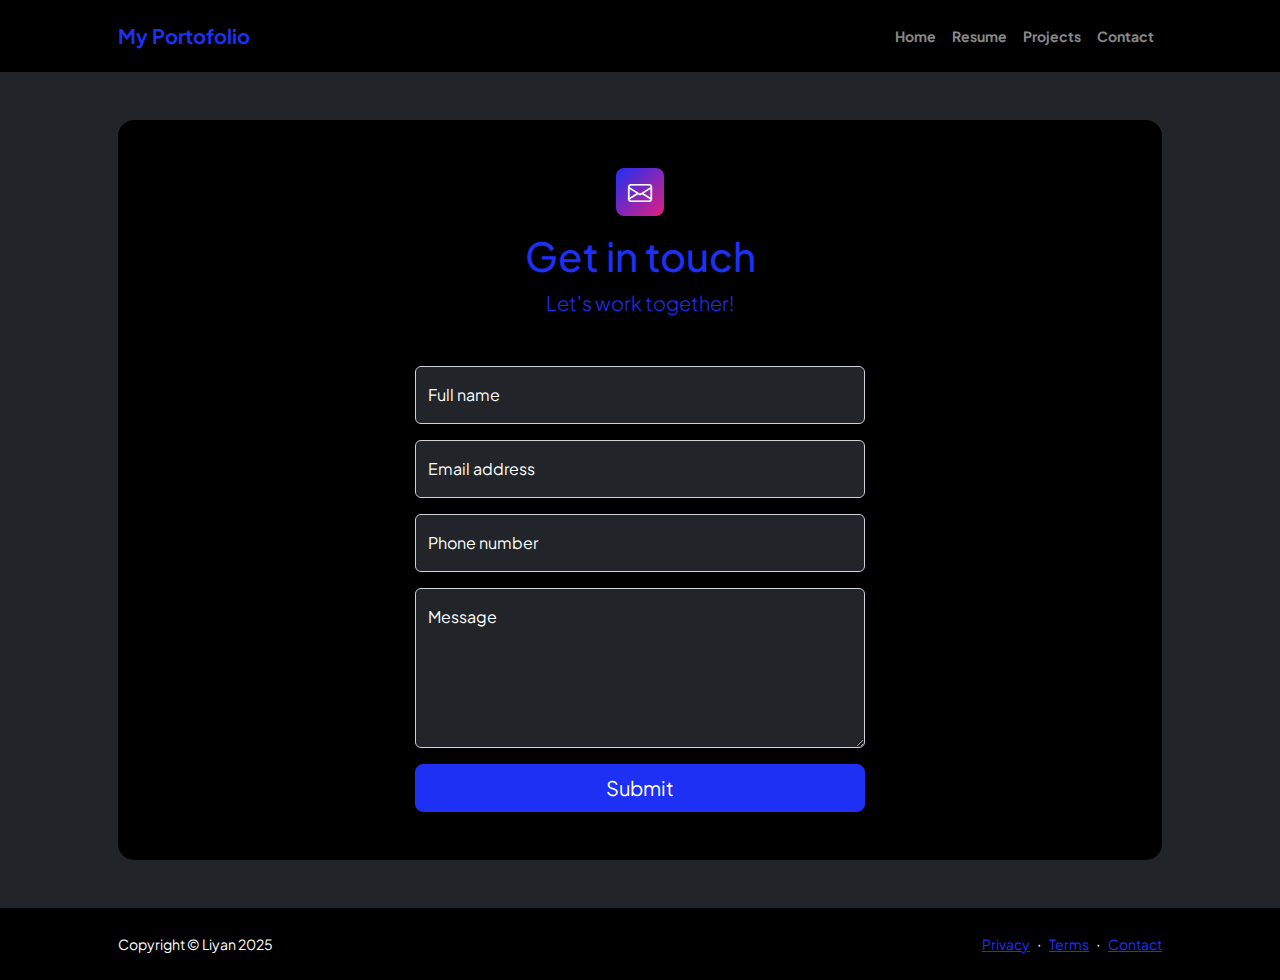
<file: contact.html>
<!DOCTYPE html>
<html lang="en">
  <head>
    <meta charset="utf-8" />
    <meta
      name="viewport"
      content="width=device-width, initial-scale=1, shrink-to-fit=no"
    />
    <meta name="description" content />
    <meta name="author" content />
    <title>Contact</title>
    <!-- Favicon-->
    <link rel="icon" type="image/x-icon" href="assets/portofolio.png" />
    <!-- Custom Google font-->
    <link rel="preconnect" href="https://fonts.googleapis.com" />
    <link rel="preconnect" href="https://fonts.gstatic.com" crossorigin />
    <link
      href="https://fonts.googleapis.com/css2?family=Plus+Jakarta+Sans:wght@100;200;300;400;500;600;700;800;900&amp;display=swap"
      rel="stylesheet"
    />
    <!-- Bootstrap icons-->
    <link
      href="https://cdn.jsdelivr.net/npm/bootstrap-icons@1.8.1/font/bootstrap-icons.css"
      rel="stylesheet"
    />
    <!-- Core theme CSS (includes Bootstrap)-->
    <link href="css/styles.css" rel="stylesheet" />
  </head>
  <body class="d-flex flex-column bg-light navbar-black">
    <main class="flex-shrink-0">
      <!-- Navigation-->
      <nav class="navbar navbar-expand-lg navbar-dark bg-black py-3">
        <div class="container px-5">
            <a class="navbar-brand" href="index.html"><span class="fw-bolder text-primary">My Portofolio</span></a>
            <button class="navbar-toggler" type="button" data-bs-toggle="collapse" data-bs-target="#navbarSupportedContent" aria-controls="navbarSupportedContent" aria-expanded="false" aria-label="Toggle navigation"><span class="navbar-toggler-icon"></span></button>
            <div class="collapse navbar-collapse" id="navbarSupportedContent">
                <ul class="navbar-nav ms-auto mb-2 mb-lg-0 small fw-bolder">
                    <li class="nav-item"><a class="nav-link" href="index.html">Home</a></li>
                    <li class="nav-item"><a class="nav-link" href="resume.html">Resume</a></li>
                    <li class="nav-item"><a class="nav-link" href="projects.html">Projects</a></li>
                    <li class="nav-item"><a class="nav-link" href="contact.html">Contact</a></li>
                </ul>
            </div>
        </div>
    </nav>
      <!-- Page content-->
      <section class="py-5 bg-dark ">
        <div class="container px-5">
          <!-- Contact form-->
          <div class="bg-light rounded-4 py-5 px-4 px-md-5 bg-black">
            <div class="text-center mb-5">
              <div
                class="feature bg-primary bg-gradient-primary-to-secondary text-white rounded-3 mb-3"
              >
                <i class="bi bi-envelope"></i>
              </div>
              <h1 class="text-primary">Get in touch</h1>
              <p class="lead text-primary mb-0">Let's work together!</p>
            </div>
            <div class="row gx-5 justify-content-center">
              <div class="col-lg-8 col-xl-6">
                <!-- * * * * * * * * * * * * * * *-->
                <!-- * * SB Forms Contact Form * *-->
                <!-- * * * * * * * * * * * * * * *-->
                <!-- This form is pre-integrated with SB Forms.-->
                <!-- To make this form functional, sign up at-->
                <!-- https://startbootstrap.com/solution/contact-forms-->
                <!-- to get an API token!-->
                <form
                  id="contactForm"
                  method="POST"
                  action="https://formspree.io/f/xeqwyvol"
                >
                  <!-- Name input-->
                  <div class="form-floating mb-3  text-white ">
                    <input
                      class="form-control bg-dark  text-white"
                      id="name"
                      type="text"
                      name="nama"
                      placeholder="Enter your name..."
                      data-sb-validations="required"
                    />
                    <label for="name" class=" text-white">Full name</label>
                    <div
                      class="invalid-feedback  text-white"
                      data-sb-feedback="name:required"
                    >
                      A name is required.
                    </div>
                  </div>
                  <!-- Email address input-->
                  <div class="form-floating mb-3 text-white">
                    <input
                      class="form-control bg-dark  text-white"
                      name="email"
                      id="email"
                      type="email"
                      placeholder="name@example.com"
                      data-sb-validations="required,email"
                    />
                    <label for="email">Email address</label>
                    <div
                      class="invalid-feedback text-white"
                      data-sb-feedback="email:required"
                    >
                      An email is required.
                    </div>
                    <div
                      class="invalid-feedback text-white"
                      data-sb-feedback="email:email"
                    >
                      Email is not valid.
                    </div>
                  </div>
                  <!-- Phone number input-->
                  <div class="form-floating mb-3 text-white">
                    <input
                      class="form-control bg-dark  text-white"
                      id="phone"
                      name="no"
                      type="tel"
                      placeholder="(123) 456-7890"
                      data-sb-validations="required"
                    />
                    <label for="phone">Phone number</label>
                    <div
                      class="invalid-feedback"
                      data-sb-feedback="phone:required"
                    >
                      A phone number is required.
                    </div>
                  </div>
                  <!-- Message input-->
                  <div class="form-floating mb-3 text-white">
                    <textarea
                      class="form-control bg-dark  text-white"
                      id="message"
                      name="message"
                      type="text"
                      placeholder="Enter your message here..."
                      style="height: 10rem"
                      data-sb-validations="required"
                    ></textarea>
                    <label for="message">Message</label>
                    <div
                      class="invalid-feedback"
                      data-sb-feedback="message:required"
                    >
                      A message is required.
                    </div>
                  </div>
                  <!-- Submit success message-->
                  <!---->
                  <!-- This is what your users will see when the form-->
                  <!-- has successfully submitted-->
                  <div class="d-none" id="submitSuccessMessage">
                    <div class="text-center mb-3">
                      <div class="fw-bolder">Form submission successful!</div>
                    </div>
                  </div>
                  <!-- Submit error message-->
                  <!---->
                  <!-- This is what your users will see when there is-->
                  <!-- an error submitting the form-->
                  <div class="d-none" id="submitErrorMessage">
                    <div class="text-center text-danger mb-3">
                      Error sending message!
                    </div>
                  </div>
                  <!-- Submit Button-->
                  <div class="d-grid">
                    <button
                      class="btn btn-primary btn-lg"
                      id="submit"
                      type="submit"
                    >
                      Submit
                    </button>
                  </div>
                </form>
              </div>
            </div>
          </div>
        </div>
      </section>
    </main>
    <!-- Footer-->
    <footer class="bg-purple py-4 mt-auto text-white bg-black">
      <div class="container px-5">
          <div class="row align-items-center justify-content-between flex-column flex-sm-row">
              <div class="col-auto"><div class="small m-0">Copyright &copy; Liyan 2025</div></div>
              <div class="col-auto">
                  <a class="small" href="#!">Privacy</a>
                  <span class="mx-1">&middot;</span>
                  <a class="small" href="#!">Terms</a>
                  <span class="mx-1">&middot;</span>
                  <a class="small" href="#!">Contact</a>
              </div>
          </div>
      </div>
  </footer>

    <!-- Bootstrap core JS-->
    <script src="https://cdn.jsdelivr.net/npm/bootstrap@5.2.3/dist/js/bootstrap.bundle.min.js"></script>
    <!-- Core theme JS-->
    <script src="js/scripts.js"></script>
    <!-- * * * * * * * * * * * * * * * * * * * * * * * * * * * * * * * * * * * * * * * *-->
    <!-- * *                               SB Forms JS                               * *-->
    <!-- * * Activate your form at https://startbootstrap.com/solution/contact-forms * *-->
    <!-- * * * * * * * * * * * * * * * * * * * * * * * * * * * * * * * * * * * * * * * *-->
    <script src="https://cdn.startbootstrap.com/sb-forms-latest.js"></script>
  </body>
</html>
</file>
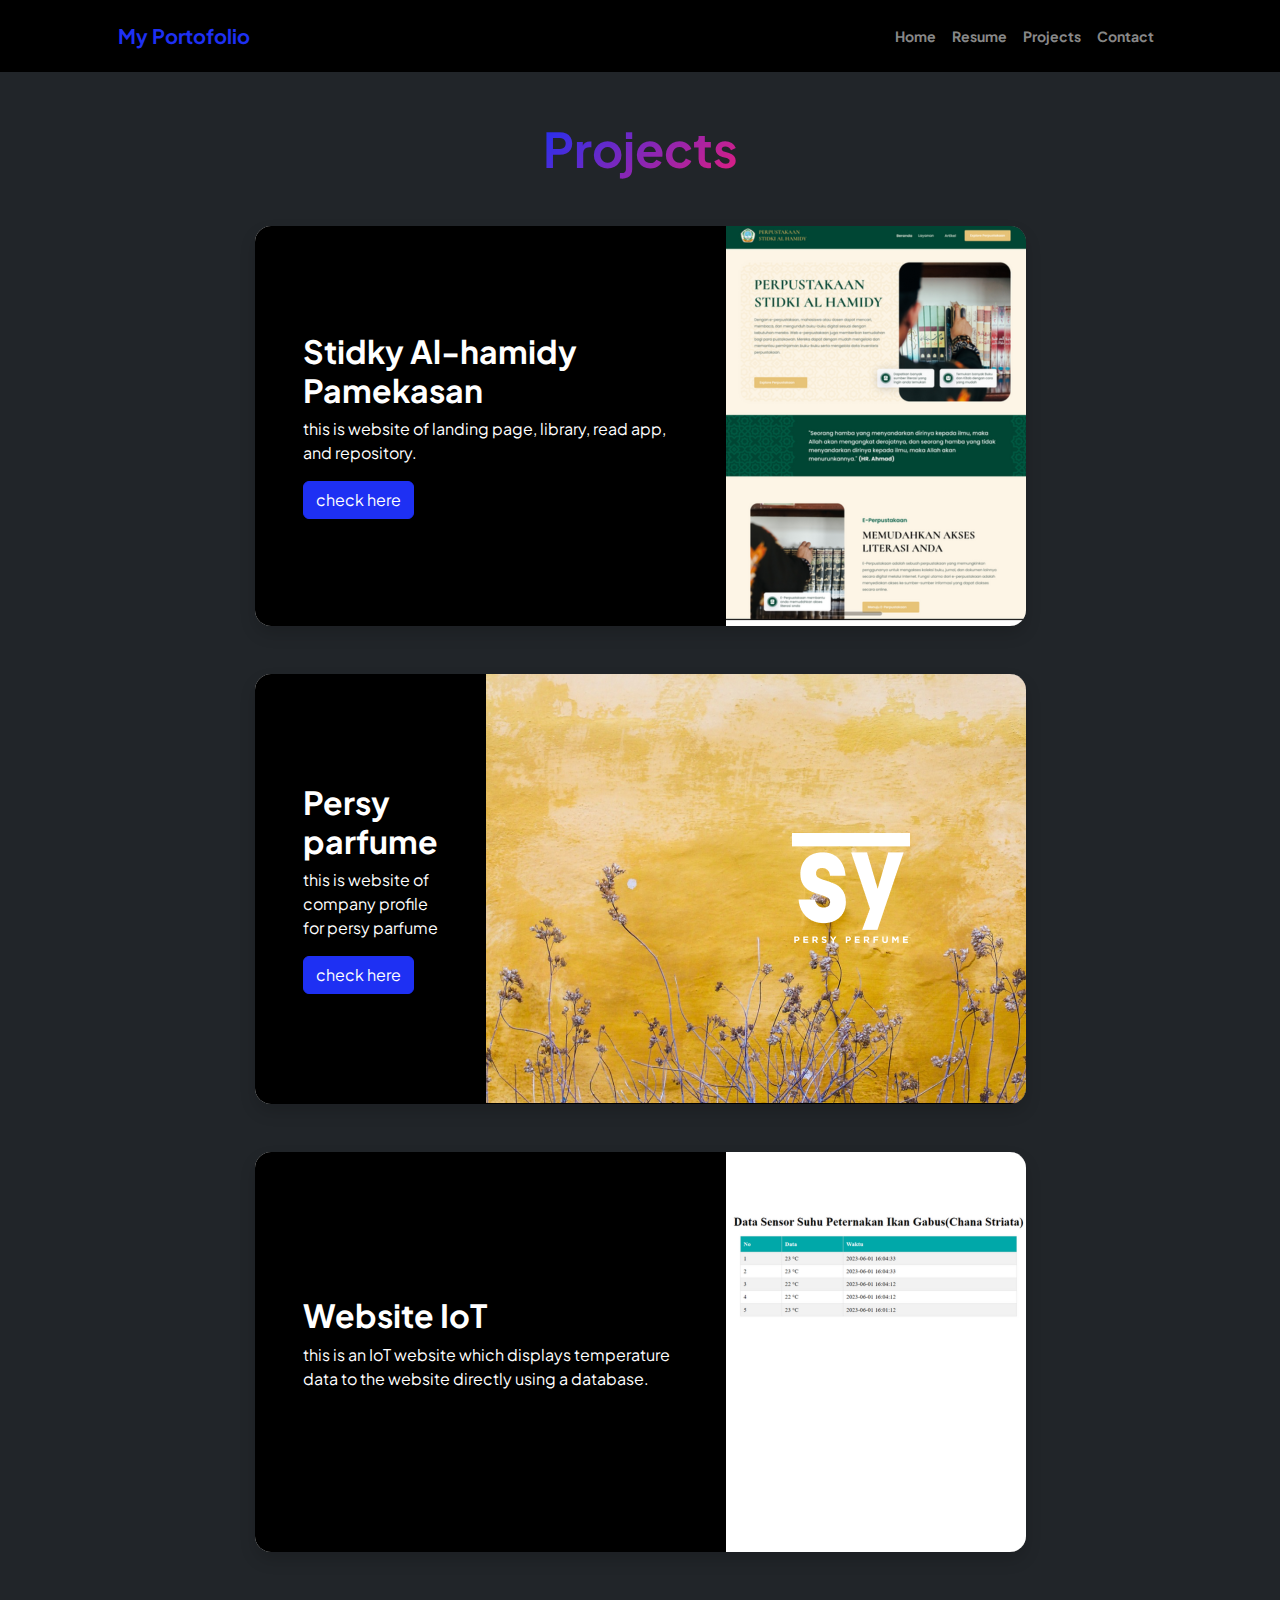
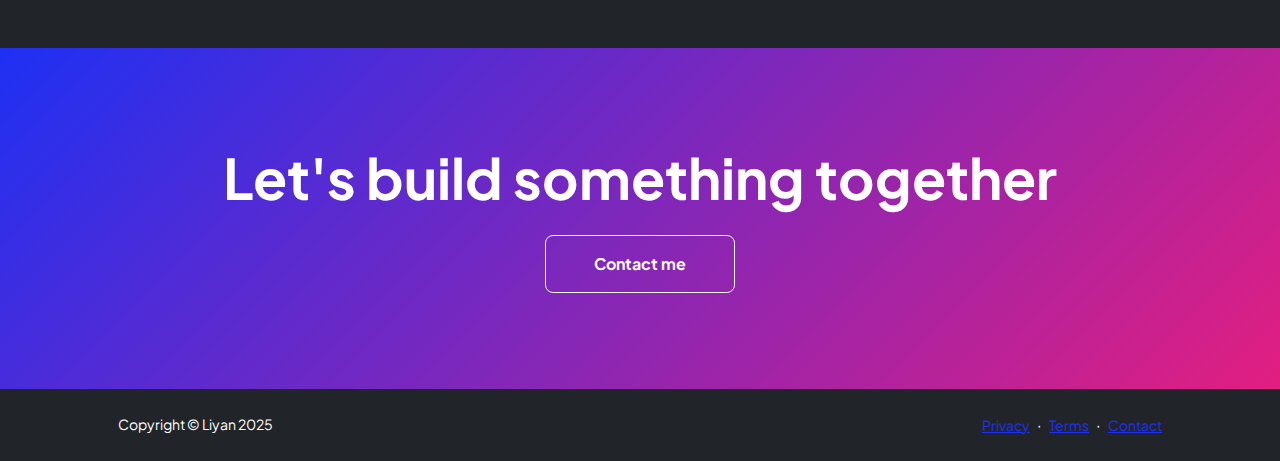
<file: projects.html>
<!DOCTYPE html>
<html lang="en">
    <head>
        <meta charset="utf-8" />
        <meta name="viewport" content="width=device-width, initial-scale=1, shrink-to-fit=no" />
        <meta name="description" content="" />
        <meta name="author" content="" />
        <title>My Project</title>
        <!-- Favicon-->
            <link rel="icon" type="image/x-icon" href="assets/portofolio.png" />
        <!-- Custom Google font-->
        <link rel="preconnect" href="https://fonts.googleapis.com" />
        <link rel="preconnect" href="https://fonts.gstatic.com" crossorigin />
        <link href="https://fonts.googleapis.com/css2?family=Plus+Jakarta+Sans:wght@100;200;300;400;500;600;700;800;900&amp;display=swap" rel="stylesheet" />
        <!-- Bootstrap icons-->
        <link href="https://cdn.jsdelivr.net/npm/bootstrap-icons@1.8.1/font/bootstrap-icons.css" rel="stylesheet" />
        <!-- Core theme CSS (includes Bootstrap)-->
        <link href="css/styles.css" rel="stylesheet" />
    </head>
    <body class="d-flex flex-column h-100 bg-light bg-dark">
        <main class="flex-shrink-0">
            <!-- Navigation-->
            <nav class="navbar navbar-expand-lg navbar-dark bg-black py-3">
                <div class="container px-5">
                    <a class="navbar-brand" href="index.html"><span class="fw-bolder text-primary">My Portofolio</span></a>
                    <button class="navbar-toggler" type="button" data-bs-toggle="collapse" data-bs-target="#navbarSupportedContent" aria-controls="navbarSupportedContent" aria-expanded="false" aria-label="Toggle navigation"><span class="navbar-toggler-icon"></span></button>
                    <div class="collapse navbar-collapse" id="navbarSupportedContent">
                        <ul class="navbar-nav ms-auto mb-2 mb-lg-0 small fw-bolder">
                            <li class="nav-item"><a class="nav-link" href="index.html">Home</a></li>
                            <li class="nav-item"><a class="nav-link" href="resume.html">Resume</a></li>
                            <li class="nav-item"><a class="nav-link" href="projects.html">Projects</a></li>
                            <li class="nav-item"><a class="nav-link" href="contact.html">Contact</a></li>
                        </ul>
                    </div>
                </div>
            </nav>
            <!-- Projects Section-->
            <section class="py-5">
                <div class="container px-5 mb-5">
                    <div class="text-center mb-5">
                        <h1 class="display-5 fw-bolder mb-0"><span class="text-gradient d-inline">Projects</span></h1>
                    </div>
                    <div class="row gx-5 justify-content-center ">
                        <div class="col-lg-11 col-xl-9 col-xxl-8">
                            <!-- Project Card 1-->
                            <div class="card overflow-hidden shadow rounded-4 border-0 mb-5">
                                <div class="card-body p-0 bg-black">
                                    <div class="d-flex align-items-center">
                                        <div class="p-5 text-white">
                                            <h2 class="fw-bolder">Stidky Al-hamidy Pamekasan</h2>
                                            <p>this is website of landing page, library, read app, and repository.</p>
                                            <a class="btn btn-primary text-decoration-none" href="https://perpustakaan.al-hamidy.ac.id/">check here</a>
                                        </div>
                                        <img class="img-fluid" src="assets/project1.png" alt="sidky Al-Hamidy" />
                                    </div>
                                </div>
                            </div>
                            <!-- Project Card 2-->
                            <div class="card overflow-hidden shadow rounded-4 border-0 mb-5">
                                <div class="card-body p-0 bg-black">
                                    <div class="d-flex align-items-center">
                                        <div class="p-5 text-white">
                                            <h2 class="fw-bolder">Persy parfume</h2>
                                            <p>this is website of company profile for persy parfume</p>
                                            <a class="btn btn-primary text-decoration-none" href="https://persyperfume.com/">check here</a>
                                        </div>
                                        <img class="img-fluid" src="assets/project-3.png" alt="persy parfume" />
                                    </div>
                                </div>
                            </div>






                            <div class="card overflow-hidden shadow rounded-4 border-0">
                                <div class="card-body p-0 bg-black">
                                    <div class="d-flex align-items-center">
                                        <div class="p-5 text-white">
                                            <h2 class="fw-bolder">Website IoT</h2>
                                            <p>this is an IoT website which displays temperature data to the website directly using a database.</p>
                                        </div>
                                        <img class="img-fluid" src="assets/project-2.png" alt="..." />
                                    </div>
                                </div>
                            </div>


                           
                        </div>
                    </div>
                </div>
            </section>
            <!-- Call to action section-->
            <section class="py-5 bg-gradient-primary-to-secondary text-white">
                <div class="container px-5 my-5">
                    <div class="text-center">
                        <h2 class="display-4 fw-bolder mb-4">Let's build something together</h2>
                        <a class="btn btn-outline-light btn-lg px-5 py-3 fs-6 fw-bolder" href="contact.html">Contact me</a>
                    </div>
                </div>
            </section>
        </main>
        <!-- Footer-->
        <footer class="bg-purple py-4 mt-auto text-white">
            <div class="container px-5">
                <div class="row align-items-center justify-content-between flex-column flex-sm-row">
                    <div class="col-auto"><div class="small m-0">Copyright &copy; Liyan 2025</div></div>
                    <div class="col-auto">
                        <a class="small" href="#!">Privacy</a>
                        <span class="mx-1">&middot;</span>
                        <a class="small" href="#!">Terms</a>
                        <span class="mx-1">&middot;</span>
                        <a class="small" href="#!">Contact</a>
                    </div>
                </div>
            </div>
        </footer>
        <!-- Bootstrap core JS-->
        <script src="https://cdn.jsdelivr.net/npm/bootstrap@5.2.3/dist/js/bootstrap.bundle.min.js"></script>
        <!-- Core theme JS-->
        <script src="js/scripts.js"></script>
    </body>
</html>
</file>
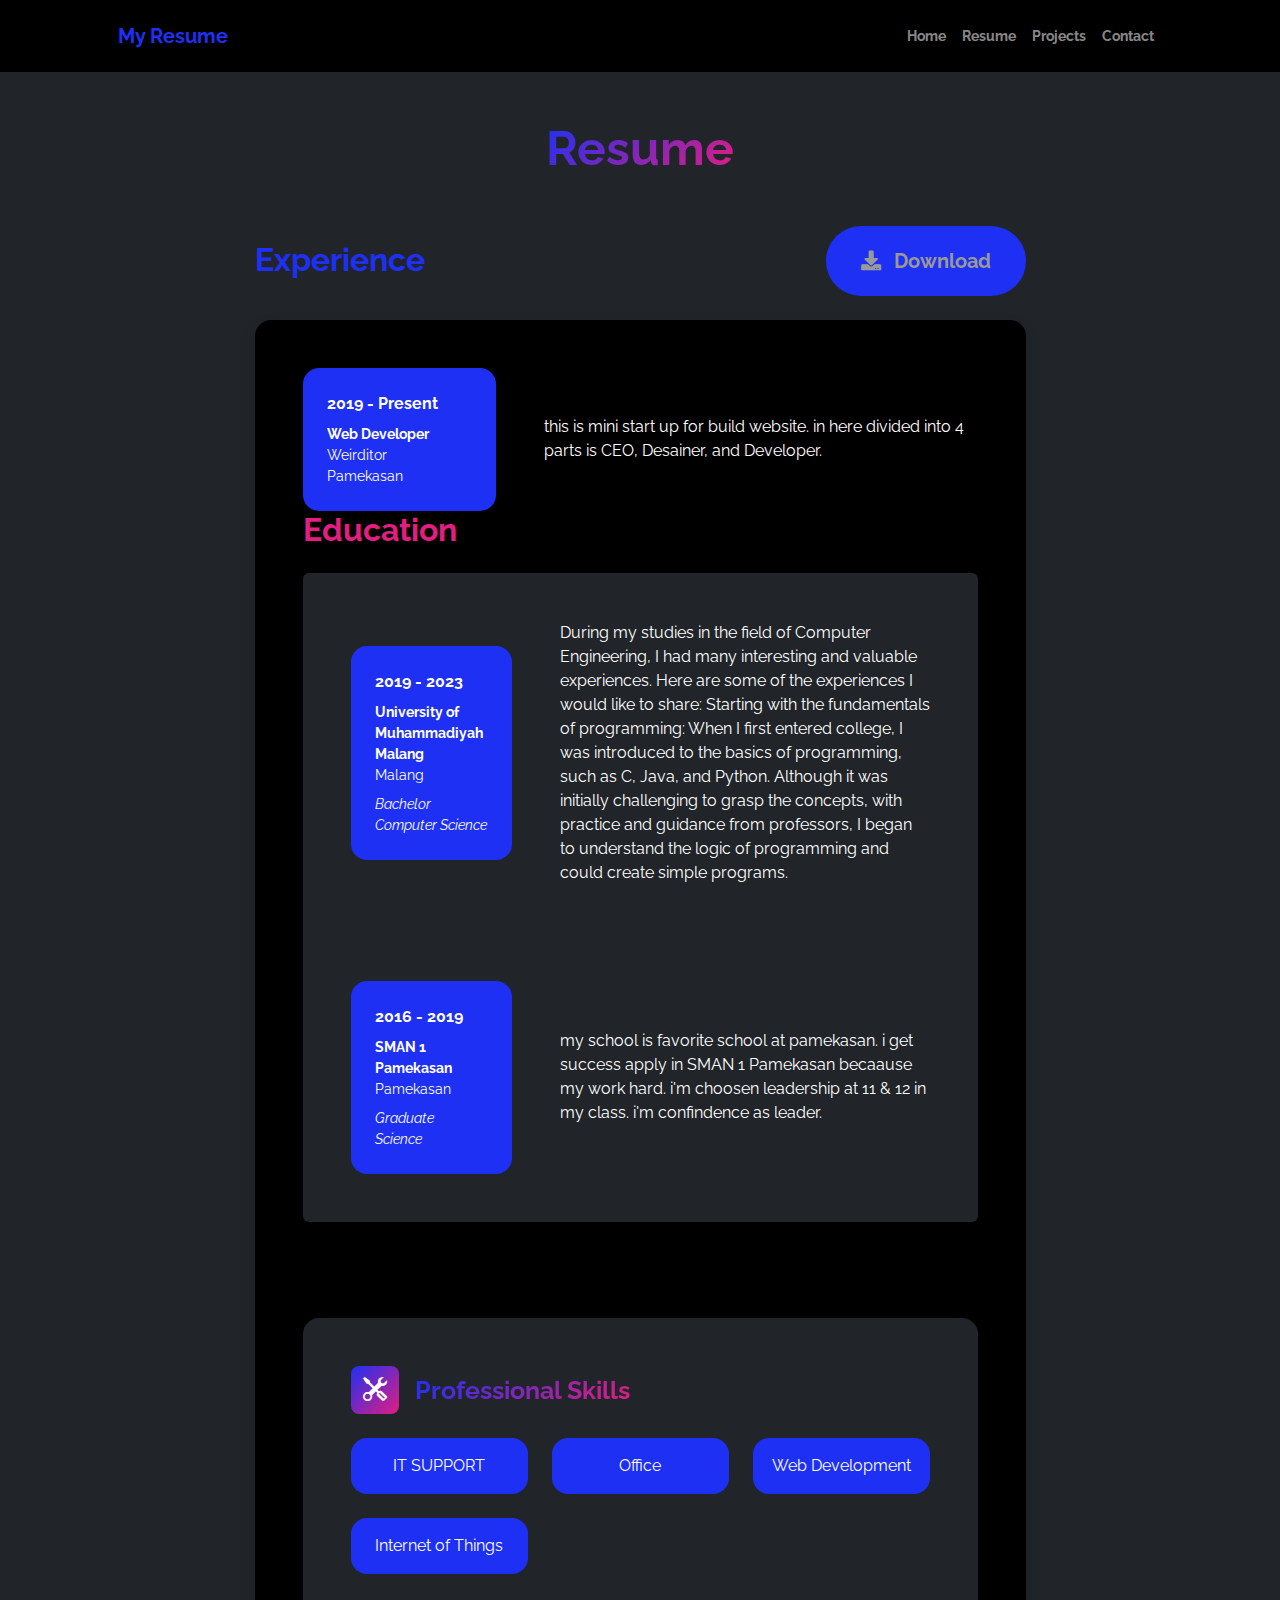
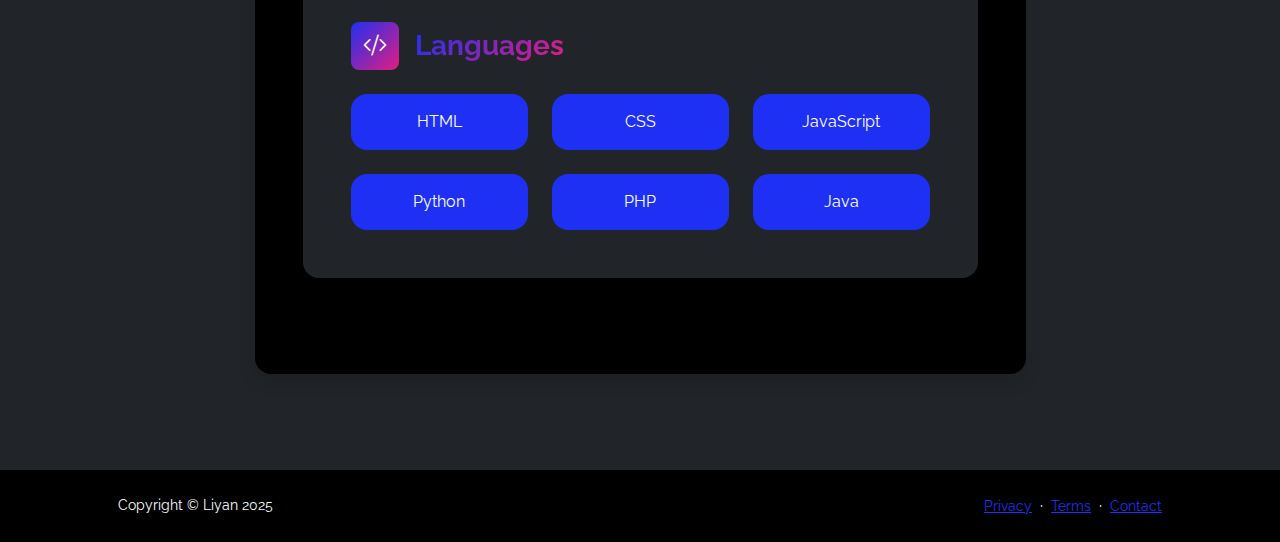
<file: resume.html>
<!DOCTYPE html>
<html lang="en">
    <head>
        <meta charset="utf-8" />
        <meta name="viewport" content="width=device-width, initial-scale=1, shrink-to-fit=no" />
        <meta name="description" content="" />
        <meta name="author" content="" />
        <title>Resume</title>
        <!-- Favicon-->
            <link rel="icon" type="image/x-icon" href="assets/portofolio.png" />
        <!-- Custom Google font-->
        <link rel="preconnect" href="https://fonts.googleapis.com" />
        <link rel="preconnect" href="https://fonts.gstatic.com" crossorigin />
        <link href="https://fonts.googleapis.com/css2?family=Plus+Jakarta+Sans:wght@100;200;300;400;500;600;700;800;900&amp;display=swap" rel="stylesheet" />
        <!-- Bootstrap icons-->
        <link href="https://cdn.jsdelivr.net/npm/bootstrap-icons@1.8.1/font/bootstrap-icons.css" rel="stylesheet" />
        <!-- Core theme CSS (includes Bootstrap)-->
        <link href="css/styles.css" rel="stylesheet" />
        <link rel="stylesheet" href="css/button.css">
       
        <!-- link button download -->
        <link rel="stylesheet" href="https://cdnjs.cloudflare.com/ajax/libs/font-awesome/5.15.4/css/all.min.css" integrity="sha512-1ycn6IcaQQ40/MKBW2W4Rhis/DbILU74C1vSrLJxCq57o941Ym01SwNsOMqvEBFlcgUa6xLiPY/NS5R+E6ztJQ==" crossorigin="anonymous" referrerpolicy="no-referrer" />
        </head>
    <body class="d-flex flex-column h-100 bg-light bg-dark">
        <main class="flex-shrink-0">
            <!-- Navigation-->
            <nav class="navbar navbar-expand-lg navbar-dark bg-black py-3">
                <div class="container px-5">
                    <a class="navbar-brand" href="index.html"><span class="fw-bolder text-primary">My Resume</span></a>
                    <button class="navbar-toggler" type="button" data-bs-toggle="collapse" data-bs-target="#navbarSupportedContent" aria-controls="navbarSupportedContent" aria-expanded="false" aria-label="Toggle navigation"><span class="navbar-toggler-icon"></span></button>
                    <div class="collapse navbar-collapse" id="navbarSupportedContent">
                        <ul class="navbar-nav ms-auto mb-2 mb-lg-0 small fw-bolder">
                            <li class="nav-item"><a class="nav-link" href="index.html">Home</a></li>
                            <li class="nav-item"><a class="nav-link" href="resume.html">Resume</a></li>
                            <li class="nav-item"><a class="nav-link" href="projects.html">Projects</a></li>
                            <li class="nav-item"><a class="nav-link" href="contact.html">Contact</a></li>
                        </ul>
                    </div>
                </div>
            </nav>
            <!-- Page Content-->
            <div class="container px-5 my-5">
                <div class="text-center mb-5">
                    <h1 class="display-5 fw-bolder mb-0"><span class="text-gradient d-inline">Resume</span></h1>
                </div>
                <div class="row gx-5 justify-content-center">
                    <div class="col-lg-11 col-xl-9 col-xxl-8">
                        <!-- Experience Section-->
                        <section>
                            <div class="d-flex align-items-center justify-content-between mb-4">
                                <h2 class="text-primary fw-bolder mb-0">Experience</h2>
                                <!-- Download resume button-->
                                <!-- Note: Set the link href target to a PDF file within your project-->
                                <a href="assets/cv programmer moch apriyanto mahaliyan.pdf" class="dld">
                                    <div class="completed">
                                        <i class="fas fa-check-circle"></i>
                                        <span>Completed</span>
                                    </div>
                                    <div class="download">
                                        <i class="fas fa-download"></i>
                                        <span>Download</span>
                                    </div>
                                </a>
                            </div>
                            <!-- Experience Card 1-->
                            <div class="card shadow border-0 rounded-4 mb-5 bg-black text-white">
                                <div class="card-body p-5">
                                    <div class="row align-items-center gx-5">
                                        <div class="col text-center text-lg-start mb-4 mb-lg-0">
                                            <div class="bg-primary p-4 rounded-4">
                                                <div class=" fw-bolder mb-2">2019 - Present</div>
                                                <div class="small fw-bolder">Web Developer</div>
                                                <div class="small ">Weirditor</div>
                                                <div class="small ">Pamekasan</div>
                                            </div>
                                        </div>
                                        <div class="col-lg-8"><div>this is mini start up for build website. in here divided into 4 parts is CEO, Desainer, and Developer.</div>
                                </div>
                            </div>
                         
                        <!-- Education Section-->
                        <section>
                            <h2 class="text-secondary fw-bolder mb-4">Education</h2>
                            <!-- Education Card 1-->         
                                    <div class="card shadow border-0 rounded-4 mb-5 bg-black">
                                <div class="card-body p-lg-5 bg-dark rounded-top">
                                    <div class="row align-items-center gx-5">
                                        <div class="col text-center text-lg-start mb-4 mb-lg-0">
                                            <div class="bg-primary p-lg-4 rounded-4">
                                                <div class=" fw-bolder mb-2">2019 - 2023</div>
                                                <div class="mb-2">
                                                    <div class="small fw-bolder">University of Muhammadiyah Malang</div>
                                                    <div class="small ">Malang</div>
                                                </div>
                                                <div class="fst-italic">
                                                    <div class="small">Bachelor</div>
                                                    <div class="small ">Computer Science</div>
                                                </div>
                                            </div>
                                        </div>
                                        <div class="col-lg-8"><div>During my studies in the field of Computer Engineering, I had many interesting and valuable experiences. Here are some of the experiences I would like to share: Starting with the fundamentals of programming: When I first entered college, I was introduced to the basics of programming, such as C, Java, and Python. Although it was initially challenging to grasp the concepts, with practice and guidance from professors, I began to understand the logic of programming and could create simple programs.</div>
                       </div>
                                </div>
                            </div>
                            <!-- Education Card 2-->
                                <div class="card-body p-lg-5 bg-dark rounded-bottom">
                                    <div class="row align-items-center gx-5 ">
                                        <div class="col text-center text-lg-start mb-4 mb-lg-0">
                                            <div class="bg-primary p-lg-4 rounded-4">
                                                <div class="fw-bolder mb-2">2016 - 2019</div>
                                                <div class="mb-2">
                                                    <div class="small fw-bolder">SMAN 1 Pamekasan</div>
                                                    <div class="small ">Pamekasan</div>
                                                </div>
                                                <div class="fst-italic">
                                                    <div class="small ">Graduate</div>
                                                    <div class="small ">Science</div>
                                                </div>
                                            </div>
                                        </div>
                                        <div class="col-lg-8"><div>my school is favorite school at pamekasan. i get success apply in SMAN 1 Pamekasan becaause my work hard. i'm choosen leadership at 11 & 12 in my class. i'm confindence as leader.</div>
                                </div>
                            
                        </section>
                        <!-- Divider-->
                        <div class="pb-5"></div>
                        <!-- Skills Section-->
                        <section>
                            <!-- Skillset Card-->
                            <div class="card shadow border-0 rounded-4 mb-5 bg-dark">
                                <div class="card-body p-lg-5">
                                    <!-- Professional skills list-->
                                    <div class="mb-5">
                                        <div class="d-flex align-items-center mb-4">
                                            <div class="feature bg-dark bg-gradient-primary-to-secondary text-white rounded-3 me-3"><i class="bi bi-tools"></i></div>
                                            <h3 class="fw-bolder mb-0"><span class="text-gradient d-inline small">Professional Skills</span></h3>
                                        </div>
                                        <div class="row row-cols-1 row-cols-md-3 mb-4">
                                            <div class="col mb-4 mb-md-0"><div class="text-center bg-primary rounded-4 p-3 h-100">IT SUPPORT</div></div>
                                            <div class="col mb-4 mb-md-0"><div class="text-center bg-primary rounded-4 p-3 h-100">Office</div></div>
                                            <div class="col"><div class="text-center bg-primary rounded-4 p-3 h-100">Web Development</div></div>
                                        </div>
                                        <div class="row row-cols-1 row-cols-md-3">
                                            <div class="col"><div class="text-center bg-primary  rounded-4 p-3 h-100">Internet of Things</div></div>
                                        </div>
                                    </div>
                                    <!-- Languages list-->
                                    <div class="mb-0">
                                        <div class="d-flex align-items-center mb-4">
                                            <div class="feature bg-primary bg-gradient-primary-to-secondary text-white rounded-3 me-3"><i class="bi bi-code-slash"></i></div>
                                            <h3 class="fw-bolder mb-0"><span class="text-gradient d-inline">Languages</span></h3>
                                        </div>
                                        <div class="row row-cols-1 row-cols-md-3 mb-4">
                                            <div class="col mb-4 mb-md-0"><div class="text-center bg-primary rounded-4 p-3 h-100">HTML</div></div>
                                            <div class="col mb-4 mb-md-0"><div class="text-center bg-primary rounded-4 p-3 h-100">CSS</div></div>
                                            <div class="col"><div class="text-center bg-primary rounded-4 p-3 h-100">JavaScript</div></div>
                                        </div>
                                        <div class="row row-cols-1 row-cols-md-3">
                                            <div class="col mb-4 mb-md-0"><div class="text-center bg-primary rounded-4 p-3 h-100">Python</div></div>
                                              <div class="col mb-4 mb-md-0"><div class="text-center bg-primary rounded-4 p-3 h-100">PHP</div></div>
                                              <div class="col mb-4 mb-md-0"><div class="text-center bg-primary rounded-4 p-3 h-100">Java</div></div>
                                        </div>
                                    </div>
                                </div>
                            </div>
                        </section>
                    </div>
                </div>
            </div>
        </main>
        <!-- Footer-->
        <footer class="bg-black py-4 mt-auto">
            <div class="container px-5 text-white">
                <div class="row align-items-center justify-content-between flex-column flex-sm-row">
                    <div class="col-auto"><div class="small m-0">Copyright &copy; Liyan 2025</div></div>
                    <div class="col-auto">
                        <a class="small" href="#!">Privacy</a>
                        <span class="mx-1">&middot;</span>
                        <a class="small" href="#!">Terms</a>
                        <span class="mx-1">&middot;</span>
                        <a class="small" href="#!">Contact</a>
                    </div>
                </div>
            </div>
        </footer>
        <!-- Bootstrap core JS-->
        <script src="https://cdn.jsdelivr.net/npm/bootstrap@5.2.3/dist/js/bootstrap.bundle.min.js"></script>
        <!-- Core theme JS-->
        <script src="js/scripts.js"></script>

        <!-- script button download -->
        <script>
            const dld = document.querySelector('.dld')
            dld.addEventListener('click',()=>{
                dld.classList.add('active')
                setTimeout(() => {
                    dld.classList.remove('active')
                }, 13000);
            })
        </script>
    </body>
</html>
</file>
<file: css/button.css>
@import url('https://fonts.googleapis.com/css2?family=Raleway:wght@100;200;300;400;500;600;700;800;900&display=swap');
*
{

  box-sizing: border-box;
  font-family: 'Raleway', Arial, sans-serif;
}
body
{
 
  background: #30a349a1;

}
.dld
{
  position: relative;
  width: 200px;
  height: 70px;
  background: #1e30f3;
  color: #999;
  font-size: 20px;
  font-weight: 700;
  border-radius: 50px;
  cursor: pointer;
  text-decoration: none;
  transition: 0.8s;
  transition-delay: 0.5s;
  overflow: hidden;
}
.dld .fas
{
  margin-right: 8px;
}
.dld .download
{
  position: absolute;
  top: 50%;
  left: 50%;
  transform: translate(-50%,-50%);
  white-space: nowrap;
  transition: 0.3s;
}
.dld.active .download
{
  transform: translate(-50%,60px);
  animation: bottom_top 0.5s linear forwards;
  animation-delay: 12s;
}
.dld .completed
{
  position: absolute;
  top: 0%;
  left: 50%;
  transform: translate(-50%,-60px);
  white-space: nowrap;
  color: #222;
}
.dld.active .completed
{
  animation: top_bottom 1.3s linear forwards;
  animation-delay: 6.5s;
}
.dld.active
{
  width: 600px;
  height: 15px;
  animation: btn_width 4.5s linear forwards;
  animation-delay: 5s;
}
.dld.active::before
{
  content: '';
  position: absolute;
  top: 0;
  left: 0;
  width: 0;
  height: 100%;
  background: #5c5cff;
  animation: before_active 10s linear forwards;
  animation-delay: 1.5s;
}
.dld.active::after
{
  content: '\f00c';
  position: absolute;
  top: 50%;
  left: 50%;
  font-family: "Font Awesome 5 Free";
  color: #222;
  transform: translate(-50%,-50%) scale(0);
  transition: 0.3s;
  animation: check_scale 2s linear forwards;
  animation-delay: 8.5s;
}
@keyframes before_active
{
  0%
  {
    width: 0%;
    height: 100%;
  }
  30%,95%
  {
    width: 100%;
    height: 100%;
  }
  100%
  {
    width: 100%;
    height: 0%;
  }
}
@keyframes dld_width
{
  0%
  {
    width: 600px;
    height: 15px;
  }
  20%,70%
  {
    width: 200px;
    height: 70px;
  }
  80%,90%
  {
    width: 100px;
    height: 100px;
  }
  100%
  {
    width: 200px;
    height: 70px;
  }
}
@keyframes top_bottom
{
  0%
  {
    transform: translate(-50%,-60px);
  }
  20%,90%
  {
    top: 50%;
    transform: translate(-50%,-50%);
  }
  100%
  {
    top: 120%;
    transform: translate(-50%,-50%);
  }
}
@keyframes bottom_top
{
  0%
  {
    transform: translate(-50%,60px);
  }
  100%
  {
    transform: translate(-50%,-50%);
  }
}
@keyframes check_scale
{
  0%
  {
    transform: translate(-50%,-50%) scale(0);
  }
  20%,90%
  {
    transform: translate(-50%,-50%) scale(1.3);
  }
  100%
  {
    transform: translate(-50%,100px) scale(1.3);
  }
}
</file>
